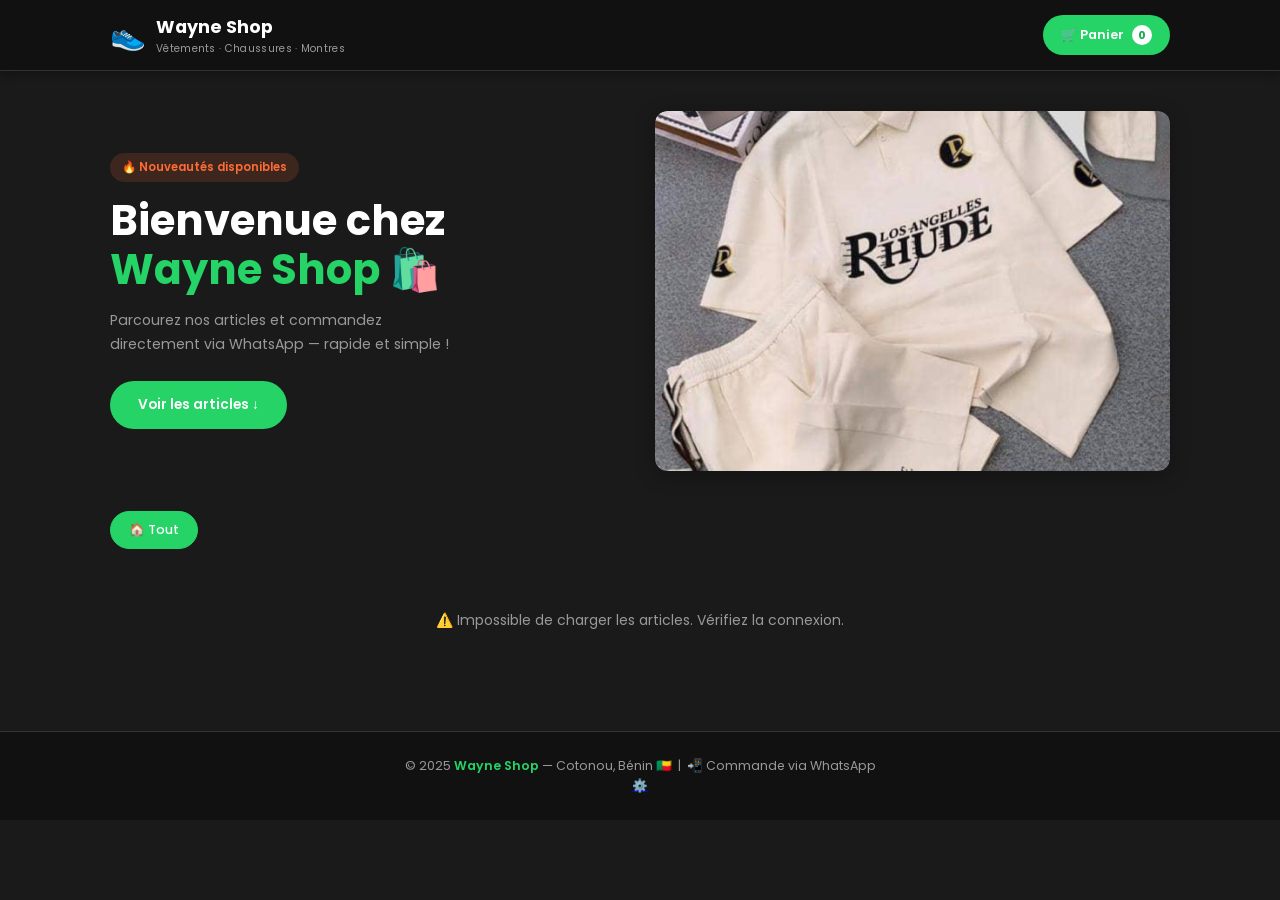
<file: index.html>
<!DOCTYPE html>
<html lang="fr">
<head>
  <meta charset="UTF-8"/>
  <meta name="viewport" content="width=device-width, initial-scale=1.0"/>
  <title>Wayne Shop</title>
  <link href="https://fonts.googleapis.com/css2?family=Poppins:wght@300;400;500;600;700&display=swap" rel="stylesheet"/>
  <link rel="stylesheet" href="style.css"/>
</head>
<body>

  <!-- NAV -->
  <nav id="mainNav">
    <div class="nav-inner">
      <div class="nav-brand">
        <span class="brand-icon">👟</span>
        <div>
          <span class="brand-name">Wayne Shop</span>
          <span class="brand-tag">Vêtements · Chaussures · Montres</span>
        </div>
      </div>
      <button class="cart-btn" id="cartToggleBtn">
        🛒 Panier <span class="cart-badge" id="cartBadge">0</span>
      </button>
    </div>
  </nav>

  <!-- HERO -->
  <section class="hero">
    <div class="hero-content">
      <p class="hero-tag">🔥 Nouveautés disponibles</p>
      <h1 class="hero-title">Bienvenue chez<br/><span>Wayne Shop</span> 🛍️</h1>
      <p class="hero-sub">Parcourez nos articles et commandez directement via WhatsApp — rapide et simple !</p>
      <a href="#produits" class="hero-btn">Voir les articles ↓</a>
    </div>
    <div class="hero-slides" id="heroSlideshow">
      <div class="hero-slide active"><img data-hero="rhude" alt=""/></div>
      <div class="hero-slide"><img data-hero="adventure" alt=""/></div>
      <div class="hero-slide"><img data-hero="sandales_beige" alt=""/></div>
      <div class="hero-slide"><img data-hero="montre_noire" alt=""/></div>
      <div class="hero-slide"><img data-hero="b069" alt=""/></div>
    </div>
  </section>

  <!-- CATÉGORIES -->
  <!-- Les catégories sont chargées dynamiquement depuis Supabase -->
  <div class="cat-bar" id="catBar">
    <button class="cat-btn active" data-filter="all">🏠 Tout</button>
  </div>

  <!-- PRODUITS -->
  <section id="produits" class="products-section">
    <div class="loading-state" id="loadingState">
      <div class="spinner"></div>
      <p>Chargement des articles...</p>
    </div>
    <div class="products-grid" id="productsGrid"></div>
  </section>

  <!-- PANIER -->
  <div class="cart-overlay" id="cartOverlay"></div>
  <aside class="cart-sidebar" id="cartSidebar">
    <div class="cart-header">
      <h3>🛒 Mon Panier</h3>
      <button class="cart-close" id="cartClose">✕</button>
    </div>
    <div class="cart-body">
      <div class="cart-items" id="cartItems">
        <div class="cart-empty"><span>🛒</span><p>Votre panier est vide</p></div>
      </div>
      <div class="cart-footer" id="cartFooter">
        <div class="cart-total-row">
          <span>Total</span>
          <strong id="cartTotal">0 FCFA</strong>
        </div>
        <div class="order-form">
          <p class="order-form-title">📋 Infos de livraison</p>
          <input type="text" id="buyerName"    class="order-input" placeholder="Nom complet *"/>
          <input type="tel"  id="buyerPhone"   class="order-input" placeholder="Téléphone *"/>
          <input type="text" id="buyerCity"    class="order-input" placeholder="Quartier / Ville *"/>
          <textarea          id="buyerAddress" class="order-input order-textarea" placeholder="Adresse précise (optionnel)"></textarea>
          <button class="order-btn" id="confirmOrderBtn">📲 Commander via WhatsApp</button>
        </div>
      </div>
    </div>
  </aside>

  <!-- MODAL COMMANDE -->
  <div class="modal-overlay" id="modalOverlay">
    <div class="modal">
      <div class="modal-emoji">🎉</div>
      <h3>Commande envoyée !</h3>
      <p id="modalText"></p>
      <p class="modal-sub">WhatsApp va s'ouvrir pour finaliser avec le vendeur.</p>
      <button class="order-btn" id="modalCloseBtn">Fermer</button>
    </div>
  </div>

  <!-- TOAST -->
  <div class="toast" id="toast"><p id="toastText"></p></div>

  <!-- FOOTER -->
  <footer class="site-footer">
    <p>© 2025 <span>Wayne Shop</span> — Cotonou, Bénin 🇧🇯 &nbsp;|&nbsp; 📲 Commande via WhatsApp</p>
    <a href="admin.html" class="admin-link">⚙️</a>
  </footer>

  <script src="images.js"></script>
  <script src="config.js"></script>
  <script src="app.js"></script>
</body>
</html>
</file>
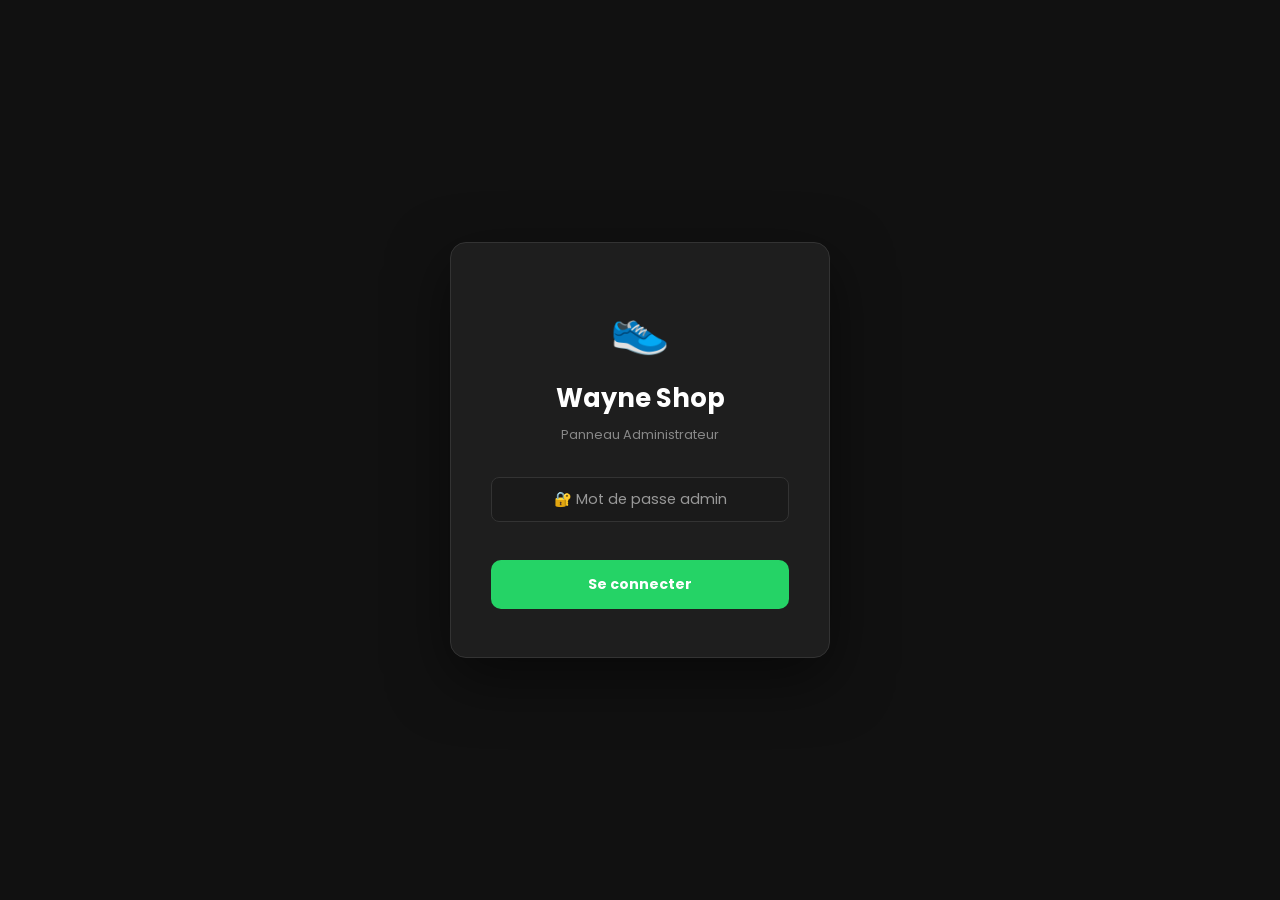
<file: admin.html>
<!DOCTYPE html>
<html lang="fr">
<head>
  <meta charset="UTF-8"/>
  <meta name="viewport" content="width=device-width, initial-scale=1.0"/>
  <title>Wayne Shop — Admin</title>
  <link href="https://fonts.googleapis.com/css2?family=Poppins:wght@300;400;500;600;700&display=swap" rel="stylesheet"/>
  <link rel="stylesheet" href="style.css"/>
  <link rel="stylesheet" href="admin.css"/>
</head>
<body class="admin-body">

  <!-- ÉCRAN DE CONNEXION -->
  <div class="login-screen" id="loginScreen">
    <div class="login-box">
      <div class="login-logo">
        <span>👟</span>
        <h1>Wayne Shop</h1>
        <p>Panneau Administrateur</p>
      </div>
      <div class="login-form">
        <input type="password" id="passwordInput" class="order-input" placeholder="🔐 Mot de passe admin" />
        <p class="login-error" id="loginError"></p>
        <button class="order-btn" id="loginBtn">Se connecter</button>
      </div>
    </div>
  </div>

  <!-- TABLEAU DE BORD ADMIN -->
  <div class="admin-panel" id="adminPanel" style="display:none">

    <!-- HEADER ADMIN -->
    <div class="admin-nav">
      <div class="nav-brand">
        <span class="brand-icon">👟</span>
        <div>
          <span class="brand-name">Wayne Shop</span>
          <span class="brand-tag">Panneau Admin</span>
        </div>
      </div>
      <div class="admin-nav-right">
        <a href="index.html" class="admin-view-site">🌐 Voir le site</a>
        <button class="admin-logout" id="logoutBtn">🚪 Déconnexion</button>
      </div>
    </div>

    <div class="admin-content">

      <!-- STATS -->
      <div class="admin-stats">
        <div class="stat-card">
          <span class="stat-icon">📦</span>
          <div>
            <p class="stat-num" id="statTotal">—</p>
            <p class="stat-label">Articles total</p>
          </div>
        </div>
        <div class="stat-card">
          <span class="stat-icon">🔥</span>
          <div>
            <p class="stat-num" id="statPromo">—</p>
            <p class="stat-label">En promo</p>
          </div>
        </div>
        <div class="stat-card">
          <span class="stat-icon">✨</span>
          <div>
            <p class="stat-num" id="statNew">—</p>
            <p class="stat-label">Nouveaux</p>
          </div>
        </div>
        <div class="stat-card">
          <span class="stat-icon">💰</span>
          <div>
            <p class="stat-num" id="statMinPrice">—</p>
            <p class="stat-label">Prix minimum</p>
          </div>
        </div>
      </div>

      <!-- GESTION CATÉGORIES -->
      <div class="categories-manager">
        <h2 class="admin-section-title">🏷️ Mes Catégories</h2>
        <p class="cat-manager-desc">Ajoutez vos propres catégories (Robes, Sacs, Accessoires...)</p>
        <div class="add-cat-form">
          <input type="text"  id="newCatNom"   class="order-input cat-input" placeholder="Nom de la catégorie (ex: Robes)" />
          <input type="text"  id="newCatIcone" class="order-input cat-input cat-input-sm" placeholder="Emoji (ex: 👗)" maxlength="4" />
          <button class="add-article-btn" id="addCatBtn">➕ Ajouter</button>
        </div>
        <div class="category-list" id="categoryList">
          <p style="color:#888;font-size:.8rem;text-align:center;padding:20px">Chargement...</p>
        </div>
      </div>

      <!-- BOUTON AJOUTER -->
      <div class="admin-toolbar">
        <h2 class="admin-section-title">📋 Mes Articles</h2>
        <button class="add-article-btn" id="openAddModal">➕ Ajouter un article</button>
      </div>

      <!-- LISTE ARTICLES -->
      <div class="admin-loading" id="adminLoading">
        <div class="spinner"></div>
        <p>Chargement...</p>
      </div>
      <div class="admin-articles" id="adminArticles"></div>

    </div>
  </div>

  <!-- MODAL AJOUTER / MODIFIER -->
  <div class="modal-overlay" id="articleModal">
    <div class="modal article-modal">
      <h3 id="modalFormTitle">➕ Ajouter un article</h3>

      <div class="form-group">
        <label>Nom de l'article *</label>
        <input type="text" id="formNom" class="order-input" placeholder="Ex: Ensemble RHUDE Los Angeles"/>
      </div>

      <div class="form-group">
        <label>Catégorie *</label>
        <select id="formCategorie" class="order-input">
          <option value="">-- Choisir --</option>
          <option value="complets">👕 Complets</option>
          <option value="chaussures-femme">👠 Chaussures Femme</option>
          <option value="chaussures-homme">👟 Chaussures Homme</option>
          <option value="montres">⌚ Montres</option>
        </select>
      </div>

      <div class="form-row">
        <div class="form-group">
          <label>Prix actuel (FCFA) *</label>
          <input type="number" id="formPrix" class="order-input" placeholder="Ex: 7500"/>
        </div>
        <div class="form-group">
          <label>Ancien prix (optionnel)</label>
          <input type="number" id="formAncienPrix" class="order-input" placeholder="Ex: 9000"/>
        </div>
      </div>

      <div class="form-group">
        <label>Badge</label>
        <select id="formBadge" class="order-input">
          <option value="">Aucun badge</option>
          <option value="new">✨ Nouveau</option>
          <option value="promo">🔥 Promo</option>
        </select>
      </div>

      <div class="form-group">
        <label>Photo de l'article *</label>
        <div class="photo-upload-area" id="photoUploadArea">
          <input type="file" id="formPhoto" accept="image/*" style="display:none"/>
          <div class="photo-preview" id="photoPreview">
            <span>📷</span>
            <p>Clique pour choisir une photo</p>
            <small>JPG, PNG, WEBP — max 5MB</small>
          </div>
        </div>
        <!-- Pour modification: garder l'ancienne image si pas de nouvelle -->
        <input type="hidden" id="formImageUrl"/>
      </div>

      <div class="modal-actions">
        <button class="cancel-btn" id="cancelArticleModal">Annuler</button>
        <button class="order-btn save-btn" id="saveArticleBtn">💾 Enregistrer</button>
      </div>
    </div>
  </div>

  <!-- MODAL CONFIRMATION SUPPRESSION -->
  <div class="modal-overlay" id="deleteModal">
    <div class="modal delete-modal">
      <div class="modal-emoji">🗑️</div>
      <h3>Supprimer cet article ?</h3>
      <p id="deleteArticleName"></p>
      <p class="modal-sub">Cette action est irréversible !</p>
      <div class="modal-actions">
        <button class="cancel-btn" id="cancelDelete">Annuler</button>
        <button class="delete-confirm-btn" id="confirmDelete">Oui, supprimer</button>
      </div>
    </div>
  </div>

  <!-- TOAST -->
  <div class="toast" id="toast"><p id="toastText"></p></div>

  <script src="images.js"></script>
  <script src="config.js"></script>
  <script src="admin.js"></script>
</body>
</html>
</file>
<file: style.css>
/* ═══════════════════════════
   WAYNE SHOP — style.css
   Simple · Clair · Mobile-first
═══════════════════════════ */

:root {
  --green:      #25D366;   /* couleur WhatsApp */
  --green-dark: #1da851;
  --orange:     #ff6b35;
  --dark:       #1a1a1a;
  --darker:     #111;
  --mid:        #2d2d2d;
  --border:     #333;
  --text:       #f0f0f0;
  --text-muted: #999;
  --white:      #ffffff;
  --red:        #e74c3c;
  --radius:     12px;
  --shadow:     0 4px 20px rgba(0,0,0,.3);
}

* { margin: 0; padding: 0; box-sizing: border-box; }

html { scroll-behavior: smooth; }

body {
  background: var(--dark);
  color: var(--text);
  font-family: 'Poppins', sans-serif;
  font-size: 14px;
  line-height: 1.6;
}

/* ══════════════════
   NAVIGATION
══════════════════ */
nav {
  position: sticky; top: 0; z-index: 100;
  background: var(--darker);
  border-bottom: 1px solid var(--border);
  box-shadow: 0 2px 10px rgba(0,0,0,.4);
}

.nav-inner {
  max-width: 1100px; margin: 0 auto;
  padding: 12px 20px;
  display: flex; align-items: center; justify-content: space-between;
}

.nav-brand {
  display: flex; align-items: center; gap: 10px;
}
.brand-icon { font-size: 1.8rem; }
.brand-name {
  display: block;
  font-size: 1.1rem; font-weight: 700;
  color: var(--white);
}
.brand-tag {
  display: block;
  font-size: .65rem; color: var(--text-muted);
  letter-spacing: .03em;
}

.cart-btn {
  background: var(--green);
  color: var(--white);
  border: none; padding: 10px 18px;
  border-radius: 50px; font-family: 'Poppins', sans-serif;
  font-size: .8rem; font-weight: 600;
  cursor: pointer; display: flex; align-items: center; gap: 8px;
  transition: background .2s, transform .1s;
}
.cart-btn:hover { background: var(--green-dark); transform: scale(1.03); }

.cart-badge {
  background: var(--white); color: var(--green-dark);
  font-size: .7rem; font-weight: 700;
  width: 20px; height: 20px; border-radius: 50%;
  display: flex; align-items: center; justify-content: center;
}

/* ══════════════════
   HERO
══════════════════ */
.hero {
  max-width: 1100px; margin: 0 auto;
  display: grid; grid-template-columns: 1fr 1fr;
  gap: 30px; padding: 40px 20px;
  align-items: center;
}

.hero-tag {
  display: inline-block;
  background: rgba(255,107,53,.15);
  color: var(--orange);
  font-size: .72rem; font-weight: 600;
  padding: 5px 12px; border-radius: 50px;
  margin-bottom: 14px;
}

.hero-title {
  font-size: clamp(1.6rem, 4vw, 2.6rem);
  font-weight: 700; line-height: 1.2;
  margin-bottom: 14px; color: var(--white);
}
.hero-title span { color: var(--green); }

.hero-sub {
  font-size: .88rem; color: var(--text-muted);
  line-height: 1.7; margin-bottom: 24px; max-width: 360px;
}

.hero-btn {
  display: inline-block;
  background: var(--green); color: var(--white);
  text-decoration: none; padding: 13px 28px;
  border-radius: 50px; font-weight: 600; font-size: .85rem;
  transition: background .2s, transform .1s;
}
.hero-btn:hover { background: var(--green-dark); transform: translateY(-2px); }

.hero-slides {
  position: relative; height: 360px; border-radius: var(--radius);
  overflow: hidden; box-shadow: var(--shadow);
}
.hero-slide {
  position: absolute; inset: 0;
  opacity: 0; transition: opacity .8s ease;
}
.hero-slide.active { opacity: 1; }
.hero-slide img {
  width: 100%; height: 100%; object-fit: cover;
  border-radius: var(--radius);
}

/* ══════════════════
   BARRE CATÉGORIES
══════════════════ */
.cat-bar {
  max-width: 1100px; margin: 0 auto;
  padding: 0 20px 20px;
  display: flex; gap: 10px; flex-wrap: wrap;
}

.cat-btn {
  background: var(--mid); color: var(--text-muted);
  border: 1px solid var(--border);
  padding: 9px 18px; border-radius: 50px;
  font-family: 'Poppins', sans-serif; font-size: .8rem; font-weight: 500;
  cursor: pointer; transition: all .2s;
}
.cat-btn:hover { border-color: var(--green); color: var(--green); }
.cat-btn.active {
  background: var(--green); color: var(--white);
  border-color: var(--green);
}

/* ══════════════════
   GRILLE PRODUITS
══════════════════ */
.products-section {
  max-width: 1100px; margin: 0 auto;
  padding: 0 20px 60px;
}

.products-grid {
  display: grid;
  grid-template-columns: repeat(auto-fill, minmax(220px, 1fr));
  gap: 20px;
}

/* ── Carte produit ── */
.product-card {
  background: var(--mid);
  border-radius: var(--radius);
  overflow: hidden;
  border: 1px solid var(--border);
  transition: transform .2s, box-shadow .2s;
  display: flex; flex-direction: column;
}
.product-card:hover {
  transform: translateY(-4px);
  box-shadow: var(--shadow);
  border-color: #444;
}

.product-img-wrap {
  position: relative; aspect-ratio: 1 / 1; overflow: hidden;
}
.product-img-wrap img {
  width: 100%; height: 100%; object-fit: cover;
  transition: transform .4s ease;
}
.product-card:hover .product-img-wrap img { transform: scale(1.05); }

.product-badge {
  position: absolute; top: 10px; left: 10px;
  padding: 4px 10px; border-radius: 50px;
  font-size: .65rem; font-weight: 700; text-transform: uppercase;
}
.product-badge.promo { background: var(--red); color: #fff; }
.product-badge.new   { background: var(--orange); color: #fff; }

.product-body {
  padding: 14px; flex: 1; display: flex; flex-direction: column;
}
.product-cat {
  font-size: .65rem; font-weight: 600; text-transform: uppercase;
  letter-spacing: .08em; color: var(--green); margin-bottom: 4px;
}
.product-name {
  font-size: .9rem; font-weight: 600; color: var(--white);
  margin-bottom: 8px; line-height: 1.4; flex: 1;
}
.product-price {
  display: flex; align-items: center; gap: 8px; margin-bottom: 12px;
}
.price-now {
  font-size: 1rem; font-weight: 700; color: var(--green);
}
.price-old {
  font-size: .78rem; color: var(--text-muted); text-decoration: line-through;
}

.add-cart-btn {
  width: 100%; padding: 11px;
  background: rgba(37,211,102,.12);
  color: var(--green);
  border: 1px solid rgba(37,211,102,.3);
  border-radius: 8px;
  font-family: 'Poppins', sans-serif; font-size: .8rem; font-weight: 600;
  cursor: pointer; transition: all .2s;
}
.add-cart-btn:hover {
  background: var(--green); color: var(--white);
}

/* ══════════════════
   PANIER LATÉRAL
══════════════════ */
.cart-overlay {
  position: fixed; inset: 0;
  background: rgba(0,0,0,.6);
  z-index: 200; opacity: 0; pointer-events: none;
  transition: opacity .3s;
}
.cart-overlay.open { opacity: 1; pointer-events: all; }

.cart-sidebar {
  position: fixed; top: 0; right: -400px;
  width: 380px; height: 100vh;
  background: var(--darker);
  border-left: 1px solid var(--border);
  z-index: 201;
  transition: right .35s ease;
  display: flex; flex-direction: column;
}
.cart-sidebar.open { right: 0; }

.cart-header {
  display: flex; justify-content: space-between; align-items: center;
  padding: 18px 20px;
  border-bottom: 1px solid var(--border);
  background: var(--mid);
}
.cart-header h3 { font-size: 1rem; font-weight: 600; }
.cart-close {
  background: none; border: none; color: var(--text-muted);
  font-size: 1.2rem; cursor: pointer; padding: 4px 8px;
  border-radius: 6px; transition: all .2s;
}
.cart-close:hover { background: var(--border); color: var(--white); }

.cart-body { flex: 1; overflow-y: auto; display: flex; flex-direction: column; }

.cart-items { flex: 1; padding: 16px 20px; }

.cart-empty {
  text-align: center; padding: 60px 20px;
  color: var(--text-muted);
}
.cart-empty span { font-size: 3rem; display: block; margin-bottom: 10px; }
.cart-empty p { font-size: .9rem; }

/* ── Item panier ── */
.cart-item {
  display: flex; gap: 12px;
  padding: 14px 0;
  border-bottom: 1px solid var(--border);
  align-items: flex-start;
}
.cart-item-img {
  width: 68px; height: 68px; border-radius: 8px; overflow: hidden; flex-shrink: 0;
}
.cart-item-img img { width: 100%; height: 100%; object-fit: cover; }
.cart-item-info { flex: 1; }
.cart-item-name { font-size: .82rem; font-weight: 600; color: var(--white); margin-bottom: 4px; line-height: 1.3; }
.cart-item-price { font-size: .8rem; color: var(--green); font-weight: 600; margin-bottom: 8px; }
.cart-item-controls { display: flex; align-items: center; gap: 8px; }
.qty-btn {
  background: var(--border); border: none; color: var(--white);
  width: 26px; height: 26px; border-radius: 6px;
  font-size: .9rem; cursor: pointer; transition: background .2s;
  display: flex; align-items: center; justify-content: center;
}
.qty-btn:hover { background: var(--green); }
.qty-val { font-size: .85rem; font-weight: 600; min-width: 18px; text-align: center; }
.remove-btn {
  background: none; border: none; color: var(--text-muted);
  font-size: .72rem; cursor: pointer; margin-left: auto;
  transition: color .2s;
}
.remove-btn:hover { color: var(--red); }

/* ── Pied panier ── */
.cart-footer {
  padding: 16px 20px;
  border-top: 1px solid var(--border);
  background: var(--mid);
}

.cart-total-row {
  display: flex; justify-content: space-between; align-items: center;
  margin-bottom: 16px; font-size: .95rem;
}
.cart-total-row strong { color: var(--green); font-size: 1.1rem; }

/* ── Formulaire commande ── */
.order-form-title {
  font-size: .82rem; font-weight: 600;
  color: var(--text-muted); margin-bottom: 10px;
}

.order-input {
  width: 100%; padding: 11px 14px; margin-bottom: 10px;
  background: var(--dark); border: 1px solid var(--border);
  border-radius: 8px; color: var(--white);
  font-family: 'Poppins', sans-serif; font-size: .82rem;
  outline: none; transition: border-color .2s;
}
.order-input:focus { border-color: var(--green); }
.order-input::placeholder { color: var(--text-muted); }
.order-textarea { resize: vertical; min-height: 65px; }

.order-btn {
  width: 100%; padding: 14px;
  background: var(--green); color: var(--white);
  border: none; border-radius: 10px;
  font-family: 'Poppins', sans-serif; font-size: .88rem; font-weight: 700;
  cursor: pointer; transition: background .2s, transform .1s;
  display: flex; align-items: center; justify-content: center; gap: 8px;
}
.order-btn:hover { background: var(--green-dark); transform: scale(1.01); }

/* ══════════════════
   MODAL
══════════════════ */
.modal-overlay {
  position: fixed; inset: 0;
  background: rgba(0,0,0,.75); z-index: 500;
  display: flex; align-items: center; justify-content: center;
  opacity: 0; pointer-events: none; transition: opacity .3s;
}
.modal-overlay.open { opacity: 1; pointer-events: all; }

.modal {
  background: var(--mid); border: 1px solid var(--border);
  border-radius: var(--radius); padding: 40px 32px;
  text-align: center; max-width: 380px; width: 90%;
  transform: scale(.9); transition: transform .3s;
}
.modal-overlay.open .modal { transform: scale(1); }

.modal-emoji { font-size: 3.5rem; margin-bottom: 12px; }
.modal h3 { font-size: 1.2rem; font-weight: 700; margin-bottom: 10px; color: var(--white); }
.modal p { font-size: .84rem; color: var(--text-muted); line-height: 1.6; margin-bottom: 10px; }
.modal-sub { color: var(--green) !important; font-weight: 500; margin-bottom: 24px !important; }

/* ══════════════════
   TOAST
══════════════════ */
.toast {
  position: fixed; bottom: 24px; left: 50%; transform: translateX(-50%) translateY(80px);
  background: var(--mid); border: 1px solid var(--border);
  border-radius: 50px; padding: 12px 24px;
  font-size: .82rem; font-weight: 500;
  z-index: 600; opacity: 0;
  transition: all .35s ease;
  white-space: nowrap; max-width: 90vw;
  box-shadow: 0 4px 20px rgba(0,0,0,.4);
}
.toast.show { opacity: 1; transform: translateX(-50%) translateY(0); }
.toast.success { border-color: var(--green); color: var(--green); }
.toast.error   { border-color: var(--red);   color: var(--red);   }

/* ══════════════════
   FOOTER
══════════════════ */
.site-footer {
  background: var(--darker);
  border-top: 1px solid var(--border);
  text-align: center; padding: 24px 20px;
  color: var(--text-muted); font-size: .78rem;
}
.site-footer span { color: var(--green); font-weight: 600; }

/* ══════════════════
   RESPONSIVE
══════════════════ */
@media (max-width: 768px) {
  .hero {
    grid-template-columns: 1fr;
    padding: 24px 16px 0;
    gap: 20px;
  }
  .hero-slides { height: 240px; }
  .hero-sub { font-size: .82rem; }

  .cat-bar { padding: 12px 16px; gap: 8px; }
  .cat-btn { padding: 7px 14px; font-size: .75rem; }

  .products-section { padding: 0 16px 40px; }
  .products-grid { grid-template-columns: repeat(2, 1fr); gap: 14px; }

  .cart-sidebar { width: 100%; right: -100%; }
}

@media (max-width: 400px) {
  .products-grid { grid-template-columns: 1fr; }
  .brand-tag { display: none; }
}
</file>
<file: admin.css>
/* ═══════════════════════════
   WAYNE SHOP — admin.css
   Styles du panneau admin
═══════════════════════════ */

.admin-body { background: #111; }

/* ══════════════
   ÉCRAN LOGIN
══════════════ */
.login-screen {
  min-height: 100vh;
  display: flex; align-items: center; justify-content: center;
  background: #111;
  padding: 20px;
}

.login-box {
  background: #1e1e1e;
  border: 1px solid #333;
  border-radius: 16px;
  padding: 48px 40px;
  width: 100%; max-width: 380px;
  text-align: center;
  box-shadow: 0 20px 60px rgba(0,0,0,.5);
}

.login-logo span { font-size: 3rem; display: block; margin-bottom: 10px; }
.login-logo h1 {
  font-size: 1.6rem; font-weight: 700;
  color: #fff; margin-bottom: 6px;
}
.login-logo p {
  font-size: .8rem; color: #888;
  margin-bottom: 32px;
}

.login-form .order-input {
  text-align: center; font-size: .9rem; margin-bottom: 10px;
}
.login-error {
  color: #e74c3c; font-size: .78rem;
  min-height: 20px; margin-bottom: 8px;
}

/* ══════════════
   ADMIN NAV
══════════════ */
.admin-nav {
  background: #1a1a1a;
  border-bottom: 1px solid #2d2d2d;
  padding: 14px 28px;
  display: flex; justify-content: space-between; align-items: center;
  position: sticky; top: 0; z-index: 50;
}

.admin-nav-right { display: flex; gap: 12px; align-items: center; }

.admin-view-site {
  background: rgba(37,211,102,.12);
  color: #25D366; border: 1px solid rgba(37,211,102,.3);
  padding: 8px 16px; border-radius: 8px;
  font-size: .78rem; font-weight: 600; text-decoration: none;
  transition: all .2s;
}
.admin-view-site:hover { background: #25D366; color: #fff; }

.admin-logout {
  background: rgba(231,76,60,.12);
  color: #e74c3c; border: 1px solid rgba(231,76,60,.3);
  padding: 8px 16px; border-radius: 8px;
  font-size: .78rem; font-weight: 600;
  cursor: pointer; transition: all .2s;
}
.admin-logout:hover { background: #e74c3c; color: #fff; }

/* ══════════════
   CONTENU ADMIN
══════════════ */
.admin-content {
  max-width: 1100px; margin: 0 auto;
  padding: 32px 24px;
}

/* ── Stats ── */
.admin-stats {
  display: grid; grid-template-columns: repeat(4, 1fr);
  gap: 16px; margin-bottom: 32px;
}

.stat-card {
  background: #1e1e1e; border: 1px solid #2d2d2d;
  border-radius: 12px; padding: 20px;
  display: flex; align-items: center; gap: 16px;
}
.stat-icon { font-size: 2rem; }
.stat-num { font-size: 1.4rem; font-weight: 700; color: #25D366; }
.stat-label { font-size: .72rem; color: #888; }

/* ── Toolbar ── */
.admin-toolbar {
  display: flex; justify-content: space-between; align-items: center;
  margin-bottom: 20px;
}
.admin-section-title {
  font-size: 1.1rem; font-weight: 600; color: #fff;
}

.add-article-btn {
  background: #25D366; color: #fff;
  border: none; padding: 11px 22px;
  border-radius: 10px; font-family: 'Poppins', sans-serif;
  font-size: .82rem; font-weight: 600;
  cursor: pointer; transition: background .2s;
}
.add-article-btn:hover { background: #1da851; }

/* ── Loading ── */
.admin-loading {
  display: flex; flex-direction: column;
  align-items: center; justify-content: center;
  padding: 60px; gap: 16px; color: #888;
}

/* ── Liste articles ── */
.admin-articles {
  display: grid; grid-template-columns: repeat(auto-fill, minmax(280px, 1fr));
  gap: 16px;
}

.admin-article-card {
  background: #1e1e1e; border: 1px solid #2d2d2d;
  border-radius: 12px; overflow: hidden;
  transition: border-color .2s;
}
.admin-article-card:hover { border-color: #444; }

.admin-article-img {
  position: relative; aspect-ratio: 1;
  overflow: hidden; background: #2d2d2d;
}
.admin-article-img img {
  width: 100%; height: 100%; object-fit: cover;
  transition: transform .3s;
}
.admin-article-card:hover .admin-article-img img { transform: scale(1.04); }

.admin-article-info { padding: 14px 14px 10px; }
.admin-article-cat {
  font-size: .65rem; font-weight: 600; text-transform: uppercase;
  letter-spacing: .08em; color: #25D366; margin-bottom: 4px;
}
.admin-article-name {
  font-size: .88rem; font-weight: 600; color: #fff;
  margin-bottom: 8px; line-height: 1.3;
}
.admin-article-price {
  display: flex; align-items: center; gap: 8px;
}

.admin-article-actions {
  display: flex; gap: 8px;
  padding: 10px 14px 14px;
}

.edit-btn {
  flex: 1; padding: 9px;
  background: rgba(37,211,102,.1); color: #25D366;
  border: 1px solid rgba(37,211,102,.25);
  border-radius: 8px; font-family: 'Poppins', sans-serif;
  font-size: .75rem; font-weight: 600; cursor: pointer;
  transition: all .2s;
}
.edit-btn:hover { background: #25D366; color: #fff; }

.delete-btn {
  flex: 1; padding: 9px;
  background: rgba(231,76,60,.1); color: #e74c3c;
  border: 1px solid rgba(231,76,60,.25);
  border-radius: 8px; font-family: 'Poppins', sans-serif;
  font-size: .75rem; font-weight: 600; cursor: pointer;
  transition: all .2s;
}
.delete-btn:hover { background: #e74c3c; color: #fff; }

/* ── Empty state ── */
.admin-empty {
  grid-column: 1/-1; text-align: center;
  padding: 80px 20px; color: #555;
}
.admin-empty span { font-size: 4rem; display: block; margin-bottom: 16px; }

/* ══════════════
   MODAL ARTICLE
══════════════ */
.article-modal {
  max-width: 500px; width: 95%;
  max-height: 90vh; overflow-y: auto;
  text-align: left; padding: 32px;
}
.article-modal h3 {
  font-size: 1.1rem; font-weight: 700;
  margin-bottom: 24px; color: #fff;
}

.form-group { margin-bottom: 16px; }
.form-group label {
  display: block; font-size: .75rem; font-weight: 600;
  color: #888; margin-bottom: 6px; text-transform: uppercase;
  letter-spacing: .05em;
}
.form-group select.order-input {
  appearance: none;
  background-image: url("data:image/svg+xml,%3Csvg xmlns='http://www.w3.org/2000/svg' width='12' height='12' viewBox='0 0 12 12'%3E%3Cpath fill='%23888' d='M6 8L1 3h10z'/%3E%3C/svg%3E");
  background-repeat: no-repeat;
  background-position: right 14px center;
  padding-right: 36px;
}

.form-row { display: grid; grid-template-columns: 1fr 1fr; gap: 12px; }

/* Upload photo */
.photo-upload-area {
  position: relative; width: 100%; height: 160px;
  border: 2px dashed #333; border-radius: 10px;
  cursor: pointer; overflow: hidden;
  transition: border-color .2s;
}
.photo-upload-area:hover, .photo-upload-area.drag-over {
  border-color: #25D366;
}
.photo-preview {
  width: 100%; height: 100%;
  display: flex; flex-direction: column;
  align-items: center; justify-content: center;
  gap: 6px; color: #888; position: relative;
}
.photo-preview span { font-size: 2.5rem; }
.photo-preview p { font-size: .82rem; }
.photo-preview small { font-size: .7rem; color: #555; }

.modal-actions {
  display: flex; gap: 10px; margin-top: 24px;
}
.cancel-btn {
  flex: 1; padding: 13px;
  background: #2d2d2d; color: #888;
  border: 1px solid #333; border-radius: 10px;
  font-family: 'Poppins', sans-serif; font-size: .82rem;
  cursor: pointer; transition: all .2s;
}
.cancel-btn:hover { color: #fff; border-color: #555; }

.save-btn { flex: 2; }

/* Modal suppression */
.delete-modal { max-width: 380px; width: 90%; }
.delete-confirm-btn {
  flex: 2; padding: 13px;
  background: #e74c3c; color: #fff;
  border: none; border-radius: 10px;
  font-family: 'Poppins', sans-serif; font-size: .82rem; font-weight: 600;
  cursor: pointer; transition: background .2s;
}
.delete-confirm-btn:hover { background: #c0392b; }

/* ══════════════
   SPINNER
══════════════ */
.spinner {
  width: 36px; height: 36px;
  border: 3px solid #333;
  border-top-color: #25D366;
  border-radius: 50%;
  animation: spin .7s linear infinite;
}
@keyframes spin { to { transform: rotate(360deg); } }

.loading-state {
  display: flex; flex-direction: column;
  align-items: center; justify-content: center;
  padding: 80px; gap: 16px; color: #888;
  grid-column: 1/-1;
}

/* ══════════════
   RESPONSIVE
══════════════ */
@media (max-width: 768px) {
  .admin-stats { grid-template-columns: repeat(2, 1fr); }
  .admin-nav { padding: 12px 16px; }
  .admin-content { padding: 20px 16px; }
  .form-row { grid-template-columns: 1fr; }
  .admin-nav-right { gap: 8px; }
  .admin-view-site, .admin-logout { padding: 7px 12px; font-size: .72rem; }
}

@media (max-width: 480px) {
  .admin-stats { grid-template-columns: 1fr 1fr; }
  .admin-toolbar { flex-direction: column; align-items: flex-start; gap: 12px; }
  .add-article-btn { width: 100%; }
}

/* ══════════════════════════
   GESTION CATÉGORIES
══════════════════════════ */
.categories-manager {
  background: #1e1e1e; border: 1px solid #2d2d2d;
  border-radius: 12px; padding: 24px;
  margin-bottom: 32px;
}
.cat-manager-desc {
  font-size: .78rem; color: #888; margin: 6px 0 16px;
}

.add-cat-form {
  display: flex; gap: 10px; flex-wrap: wrap; margin-bottom: 16px;
}
.cat-input { flex: 1; min-width: 160px; margin-bottom: 0 !important; }
.cat-input-sm { flex: 0 0 100px; }

.category-list {
  display: flex; flex-wrap: wrap; gap: 8px; margin-top: 4px;
}

.cat-admin-item {
  display: flex; align-items: center; gap: 8px;
  background: #2d2d2d; border: 1px solid #3d3d3d;
  border-radius: 50px; padding: 7px 14px;
  font-size: .82rem; transition: border-color .2s;
}
.cat-admin-item:hover { border-color: #555; }
.cat-admin-icon { font-size: 1rem; }
.cat-admin-name { color: #f0f0f0; font-weight: 500; }
.cat-delete-btn {
  background: none; border: none; color: #666;
  font-size: .75rem; cursor: pointer; padding: 0 0 0 6px;
  transition: color .2s; line-height: 1;
}
.cat-delete-btn:hover { color: #e74c3c; }

@media (max-width: 600px) {
  .add-cat-form { flex-direction: column; }
  .cat-input-sm { flex: 1; }
}
</file>
